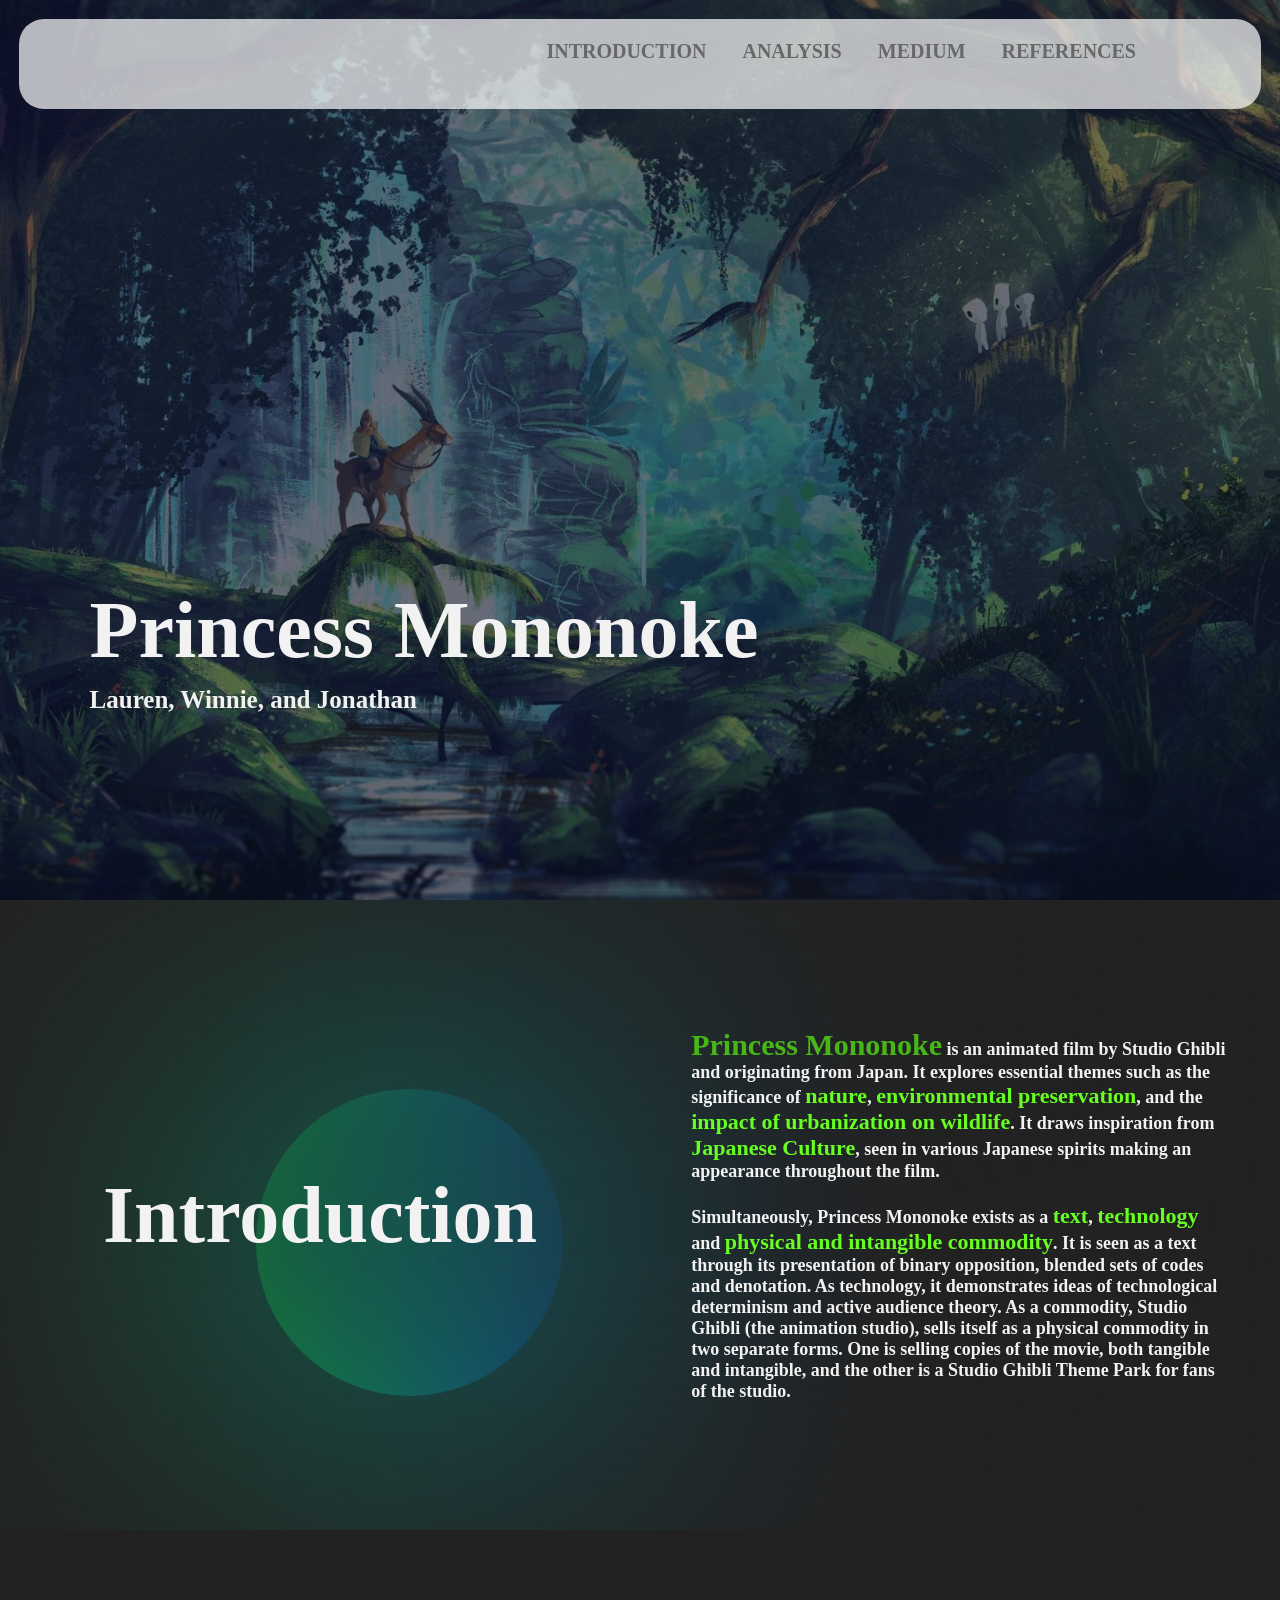
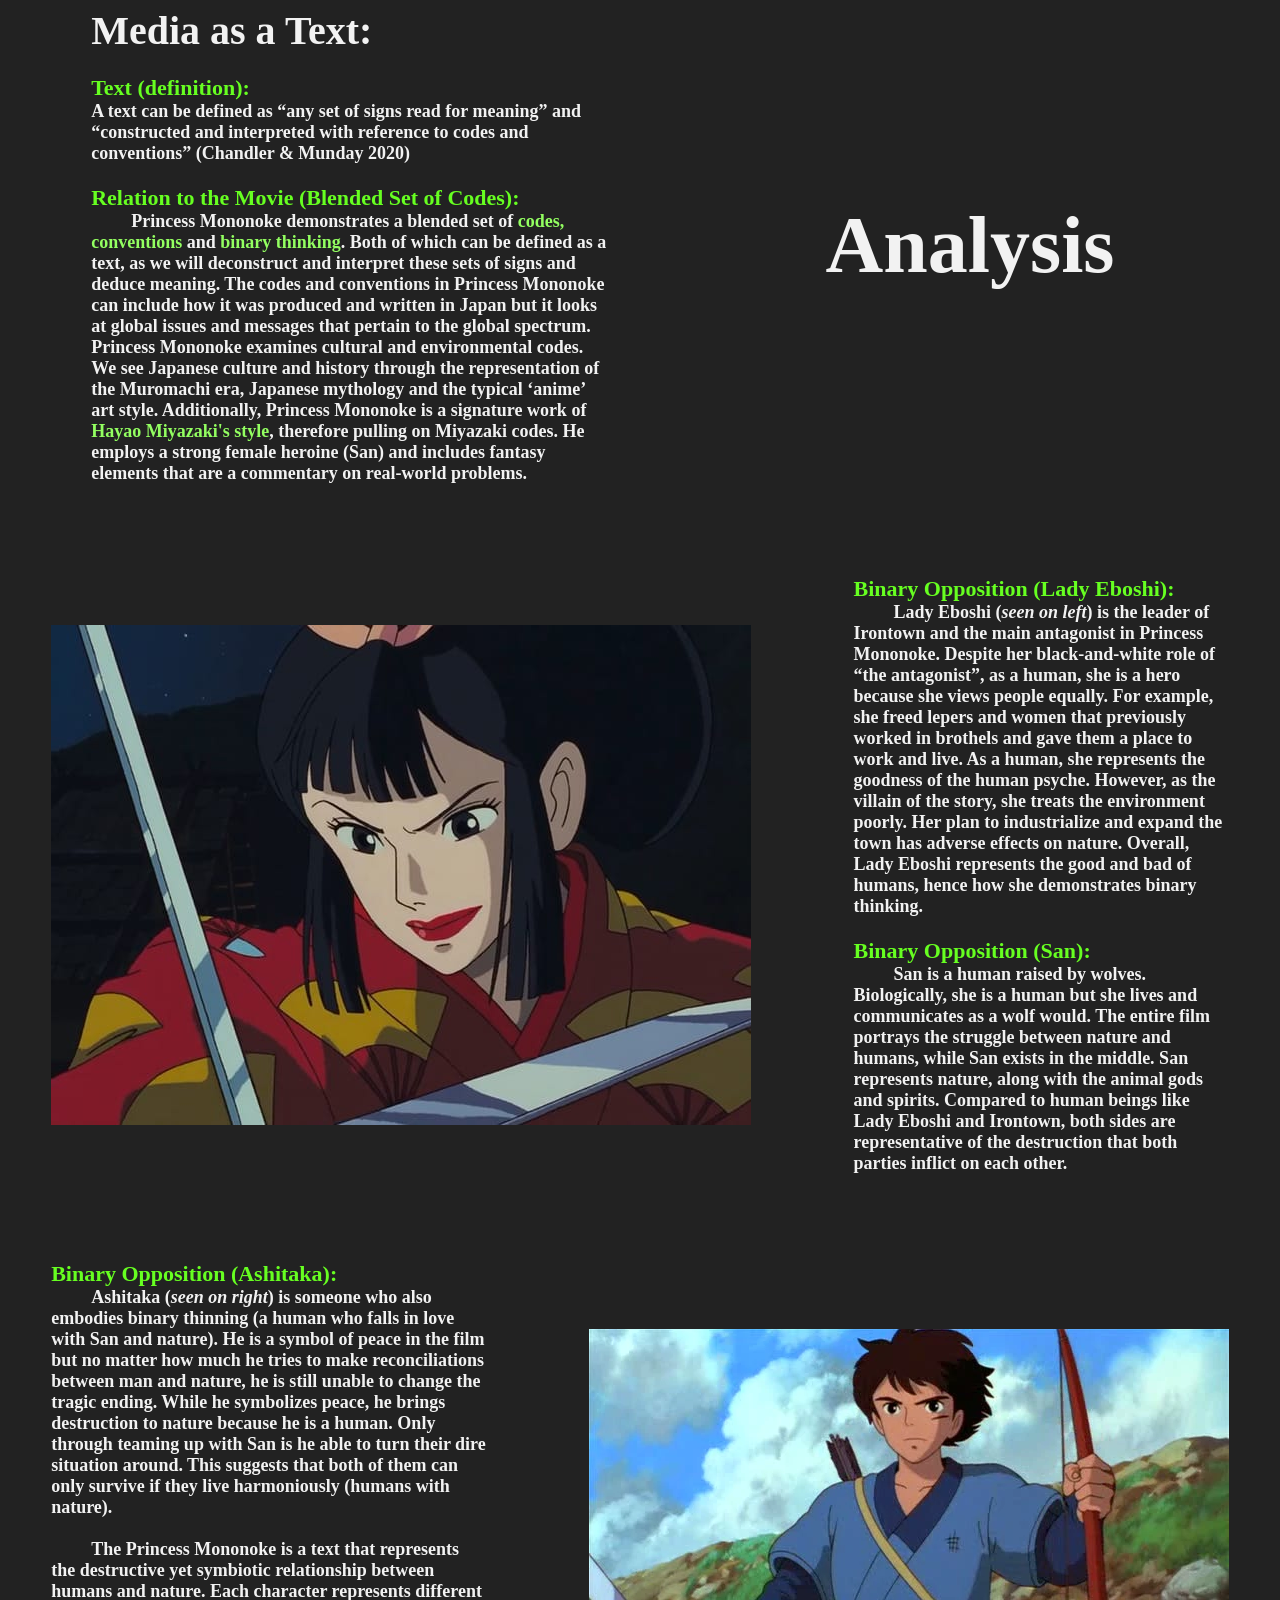
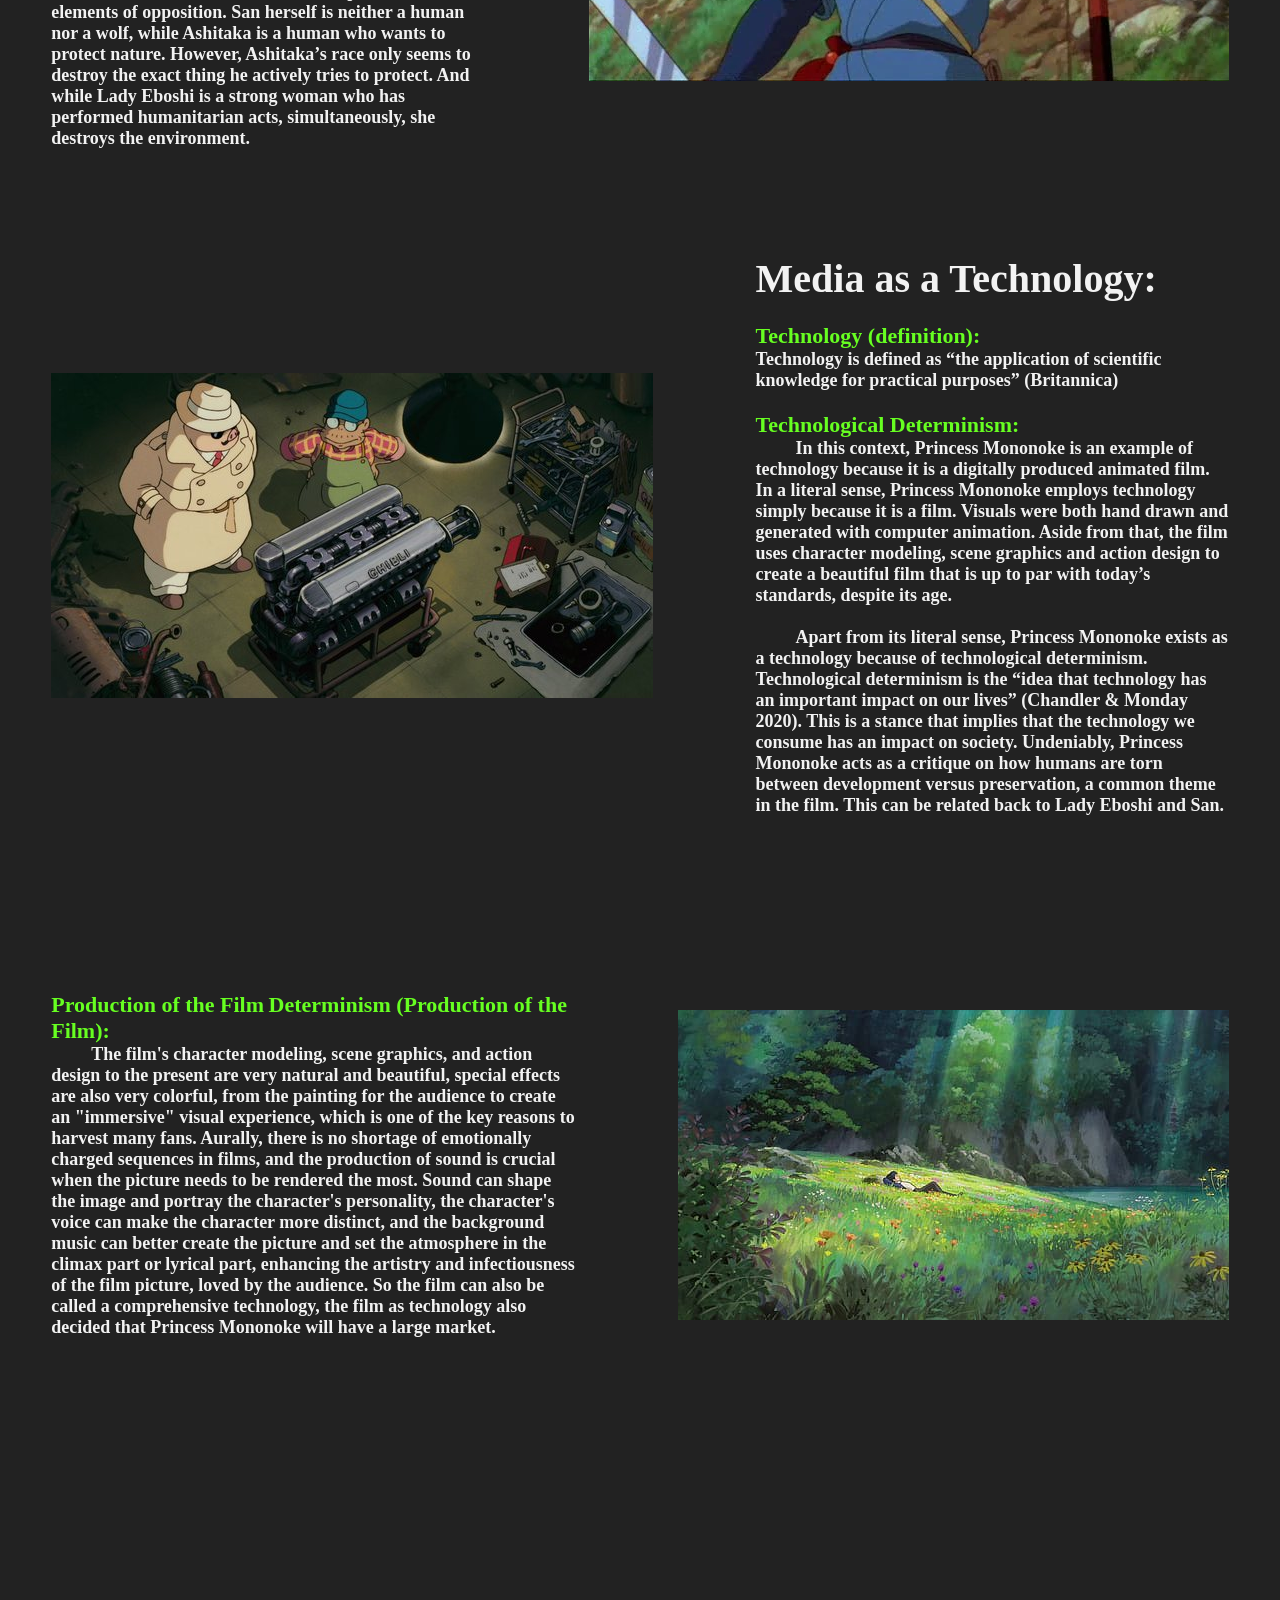
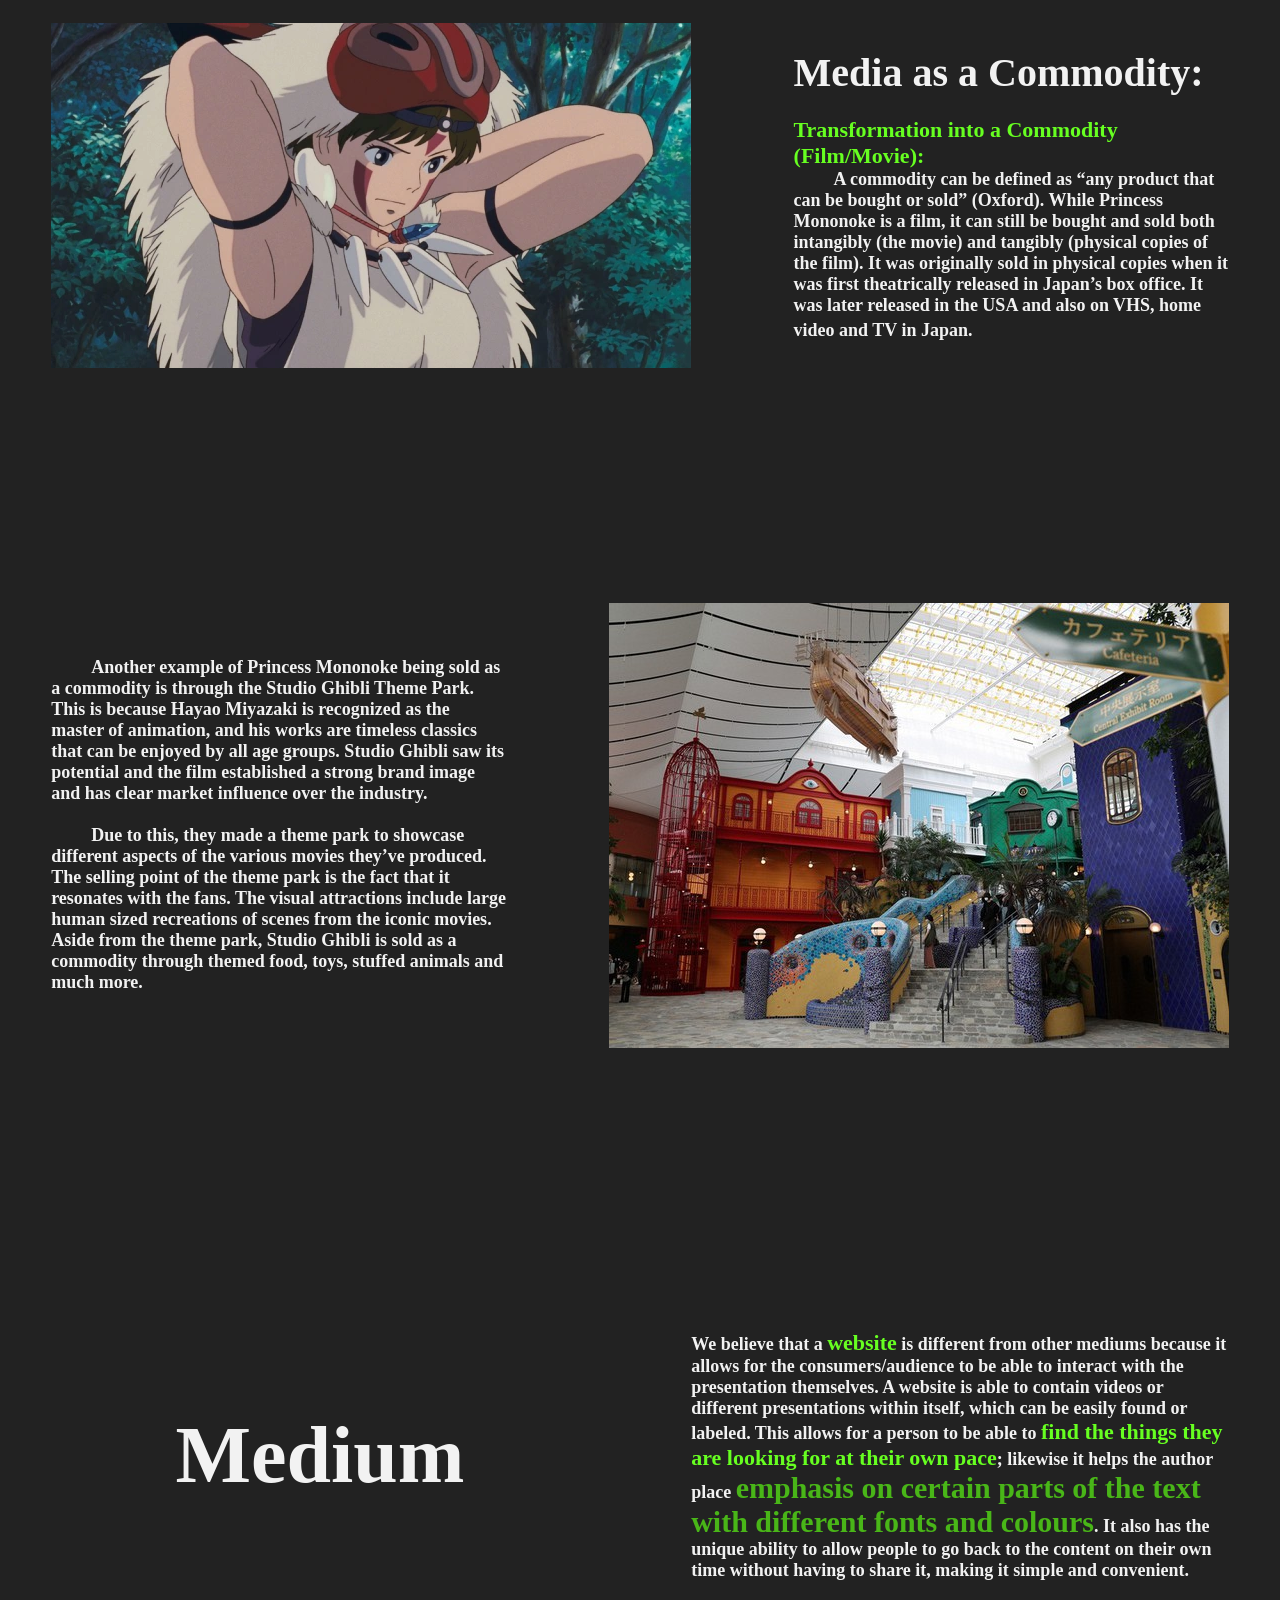
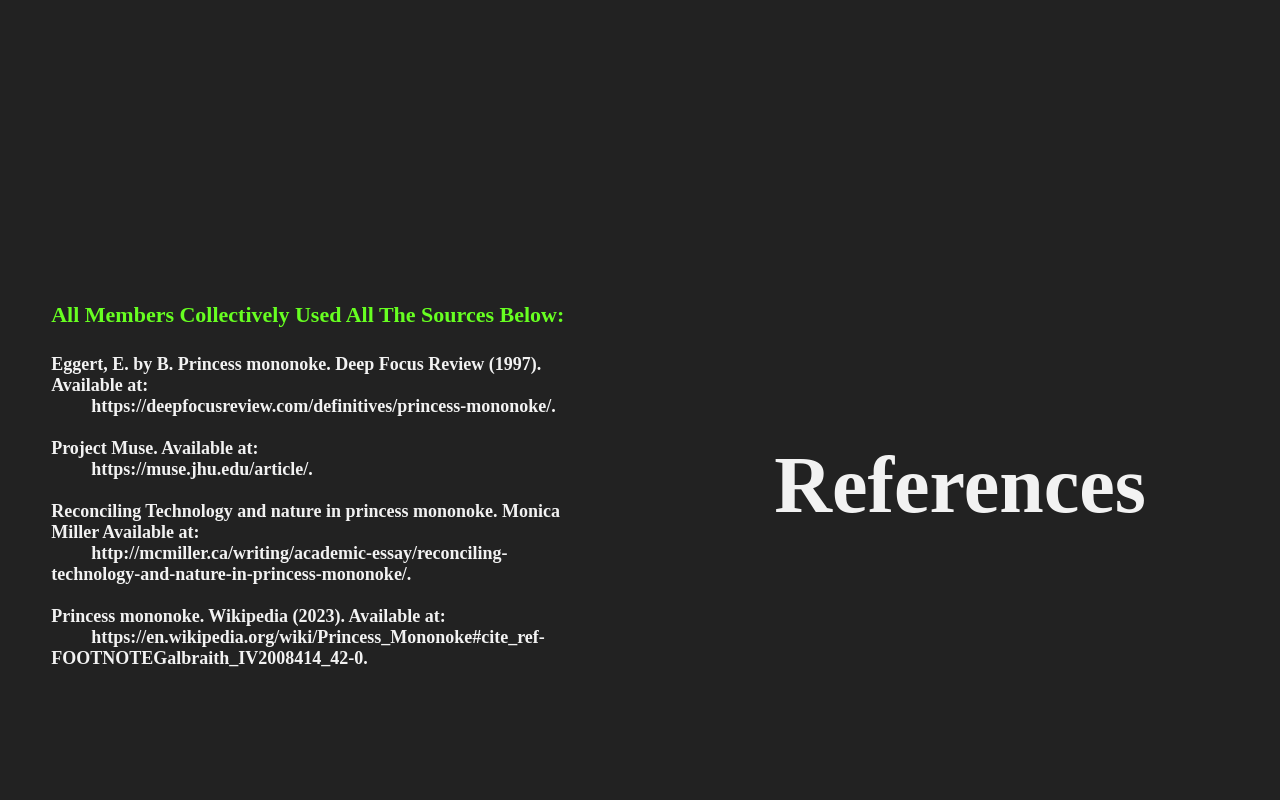
<file: index.html>
<!DOCTYPE html>
<html lang="en">
<head>
    <meta charset="UTF-8">
    <meta http-equiv="X-UA-Compatible" content="IE=edge">
    <meta name="viewport" content="width=device-width, initial-scale=1.0">
    <link rel = 'stylesheet' href = 'mit.css'>
    <title>Princess Mononoke</title>
</head>
<body>
<section class="header">
    <div class="nav-rect"></div>
    <nav>
        <div class="story-links">
            <ul>
                <li><a href = '#story'>INTRODUCTION</a></li>
                <li><a href = '#analysis'>ANALYSIS</a></li>
                <li><a href = '#medium'>MEDIUM</a></li>
                <li><a href = '#reference'>REFERENCES</a></li>
            </ul>
        </div>
    </nav>
    <div class="title">
        <h1>Princess Mononoke</h1>
        <h2>Lauren, Winnie, and Jonathan</h2>
    </div>
</section>

<section id = 'story' class="story">
    <div class="blob1"></div>
    <div class="blur"></div>
    <div class="summary">
        <h3 class = 'wow'>Introduction</h3>
        <h4 class = 'wow'><span class = 'one'>Princess Mononoke</span> is an animated film by Studio Ghibli and originating from Japan. It explores essential themes such as the significance of <span class = 'three'>nature</span>, <span class = 'three'>environmental preservation</span>, and the <span class = 'three'>impact of urbanization on wildlife</span>. It draws inspiration from <span class = 'three'>Japanese Culture</span>, seen in various Japanese spirits making an appearance throughout the film. 
            <br><br>Simultaneously, Princess Mononoke exists as a <span class = 'three'>text</span>, <span class = 'three'>technology</span> and <span class = 'three'>physical and intangible commodity</span>. It is seen as a text through its presentation of binary opposition, blended sets of codes and denotation. As technology, it demonstrates ideas of technological determinism and active audience theory. As a commodity, Studio Ghibli (the animation studio), sells itself as a physical commodity in two separate forms. One is selling copies of the movie, both tangible and intangible, and the other is a Studio Ghibli Theme Park for fans of the studio.   
    </div>
</section>
<section id = 'analysis' class="analysis1 analysis">
    <div class="summary">
        <h4 class="wow tab"><span class = 'two'>Media as a Text:</span><br><br><span class = 'three'>Text (definition):</span>
        <br>A text can be defined as “any set of signs read for meaning” and “constructed and interpreted with reference to codes and conventions” (Chandler & Munday 2020)
        <br><br><span class = 'three'>Relation to the Movie (Blended Set of Codes):</span><br>
        <span class="tab">Princess Mononoke demonstrates a blended set of <span class = 'four'>codes, conventions</span> and <span class = 'four'>binary thinking</span>. Both of which can be defined as a text, as we will deconstruct and interpret these sets of signs and deduce meaning. 
        The codes and conventions in Princess Mononoke can include how it was produced and written in Japan but it looks at global issues and messages that pertain to the global spectrum. Princess Mononoke examines cultural and environmental codes. We see Japanese culture and history through the representation of the Muromachi era, Japanese mythology and the typical ‘anime’ art style. Additionally, Princess Mononoke is a signature work of <span class="four">Hayao Miyazaki's style</span>, therefore pulling on Miyazaki codes. He employs a strong female heroine (San) and includes fantasy elements that are a commentary on real-world problems.</span>
        </h4>
        <h3 class = 'wow'>Analysis</h3>
    </div>
</section>
<section class="analysis2 analysis">
    <div class="summary">
        <img class = 'wow' src = "images/Eboshi.jpg">
        <h4 class = 'wow'>
            <span class = 'three'>Binary Opposition (Lady Eboshi):</span><br>
            <span class="tab">Lady Eboshi (<em>seen on left</em>) is the leader of Irontown and the main antagonist in Princess Mononoke. Despite her black-and-white role of “the antagonist”, as a human, she is a hero because she views people equally. For example, she freed lepers and women that previously worked in brothels and gave them a place to work and live. As a human, she represents the goodness of the human psyche. However, as the villain of the story, she treats the environment poorly. Her plan to industrialize and expand the town has adverse effects on nature. Overall, Lady Eboshi represents the good and bad of humans, hence how she demonstrates binary thinking.</span>
            <br><br><span class="three">Binary Opposition (San):</span><br>
            <span class="tab">San is a human raised by wolves. Biologically, she is a human but she lives and communicates as a wolf would. The entire film portrays the struggle between nature and humans, while San exists in the middle. San represents nature, along with the animal gods and spirits. Compared to human beings like Lady Eboshi and Irontown, both sides are representative of the destruction that both parties inflict on each other.</span>

        </h4>
    </div>
</section>
<section class="analysis3 analysis">
    <div class="summary">
        <h4 class="wow">
            <span class="three">Binary Opposition (Ashitaka):</span><br>
            <span class="tab">Ashitaka (<em>seen on right</em>) is someone who also embodies binary thinning (a human who falls in love with San and nature). He is a symbol of peace in the film but no matter how much he tries to make reconciliations between man and nature, he is still unable to change the tragic ending. While he symbolizes peace, he brings destruction to nature because he is a human. Only through teaming up with San is he able to turn their dire situation around. This suggests that both of them can only survive if they live harmoniously (humans with nature).</span>
        <br><br>
        <span class = 'tab'>The Princess Mononoke is a text that represents the destructive yet symbiotic relationship between humans and nature. Each character represents different elements of opposition. San herself is neither a human nor a wolf, while Ashitaka is a human who wants to protect nature. However, Ashitaka’s race only seems to destroy the exact thing he actively tries to protect. And while Lady Eboshi is a strong woman who has performed humanitarian acts, simultaneously, she destroys the environment.</span>
        </h4>
        <img class = 'wow' src = "images/Ashitaka.webp">
        
    </div>
</section>
<section class="analysis4 analysis">
    <div class="summary">
        <img class = 'wow' src = "images/technology.jfif">
        <h4 class = 'wow'><span class = 'two'>Media as a Technology:</span><br><br>
            <span class="three">Technology (definition):</span><br>
            Technology is defined as “the application of scientific knowledge for practical purposes” (Britannica)
            <br><br>
            <span class = 'three'>Technological Determinism:</span><br>
            <span class="tab">In this context, Princess Mononoke is an example of technology because it is a digitally produced animated film. In a literal sense, Princess Mononoke employs technology simply because it is a film. Visuals were both hand drawn and generated with computer animation. Aside from that, the film uses character modeling, scene graphics and action design to create a beautiful film that is up to par with today’s standards, despite its age.</span>
            <br><br><span class = 'tab'>Apart from its literal sense, Princess Mononoke exists as a technology because of technological determinism. Technological determinism is the “idea that technology has an important impact on our lives” (Chandler & Monday 2020). This is a stance that implies that the technology we consume has an impact on society. Undeniably, Princess Mononoke acts as a critique on how humans are torn between development versus preservation, a common theme in the film. This can be related back to Lady Eboshi and San.</span> 
        </h4>
    </div>
</section>
<section class="analysis5 analysis">
    <div class="summary"> 
        <h4 class = 'wow'>
        <span class="three">Production of the Film</span>
        <span class="three">Determinism (Production of the Film):
        <br>
        </span><span class = 'tab'>The film's character modeling, scene graphics, and action design to the present are very natural and beautiful, special effects are also very colorful, from the painting for the audience to create an "immersive" visual experience, which is one of the key reasons to harvest many fans. Aurally, there is no shortage of emotionally charged sequences in films, and the production of sound is crucial when the picture needs to be rendered the most. Sound can shape the image and portray the character's personality, the character's voice can make the character more distinct, and the background music can better create the picture and set the atmosphere in the climax part or lyrical part, enhancing the artistry and infectiousness of the film picture, loved by the audience. So the film can also be called a comprehensive technology, the film as technology also decided that Princess Mononoke will have a large market.
        </span></h4>
        <img src="images/anime-natural-light-landscape-forest-studio-ghibli-hd-wallpaper-thumb.jpg" class="wow">
    </div>
</section>
<section class="analysis6 analysis">
    <div class="summary">
        <img src="images/MH-3.webp" alt="" class="wow">
        <h4 class = 'wow'><span class="two">Media as a Commodity:</span>
            <br><br>
            <span class="three">Transformation into a Commodity (Film/Movie):
            </span><br>
            <span class="tab">A commodity can be defined as “any product that can be bought or sold” (Oxford). While Princess Mononoke is a film, it can still be bought and sold both intangibly (the movie) and tangibly (physical copies of the film). It was originally sold in physical copies when it was first theatrically released in Japan’s box office. It was later released in the USA and also on VHS, home video and TV in Japan.</span>

            <span class="three"></span>
        </h4>
    </div>
</section>
<section class= "medium analysis">
    <div class="summary">
        
        <h4 class = 'wow'><span class="tab">Another example of Princess Mononoke being sold as a commodity is through the Studio Ghibli Theme Park. This is because Hayao Miyazaki is recognized as the master of animation, and his works are timeless classics that can be enjoyed by all age groups. Studio Ghibli saw its potential and the film established a strong brand image and has clear market influence over the industry. </span>
            <br><br>
            <span class="tab">Due to this, they made a theme park to showcase different aspects of the various movies they’ve produced. The selling point of the theme park is the fact that it resonates with the fans. The visual attractions include large human sized recreations of scenes from the iconic movies. Aside from the theme park, Studio Ghibli is sold as a commodity through themed food, toys, stuffed animals and much more. </span>
            </h4>
        <img src="images/third.jpg" alt="" class="wow">
    </div>
</section>
<section  id = 'medium' class="reaWebsite analysis">
    <div class="summary">
        <h3 class = 'wow'>Medium</h3>
        <h4 class = 'wow'>We believe that a <span class="three">website</span> is different from other mediums because it allows for the consumers/audience to be able to interact with the presentation themselves. A website is able to contain videos or different presentations within itself, which can be easily found or labeled. This allows for a person to be able to <span class="three">
            find the things they are looking for at their own pace</span>; likewise it helps the author place <span class="one">emphasis on certain parts of the text with different fonts and colours</span>. It also has the unique ability to allow people to go back to the content on their own time without having to share it, making it simple and convenient.
        </h4>
    </div>
</section>
<section class="reaWebsite analysis" id = 'reference'>
    <div class="summary">
        <h4 class = 'wow'><span class="three">All Members Collectively Used All The Sources Below:<br><br></span>Eggert, E. by B. Princess mononoke. Deep Focus Review (1997). Available at: 
            <br><span class = 'tab'>https://deepfocusreview.com/definitives/princess-mononoke/. </span>
            <br><br>Project Muse. Available at:
            <br><span class="tab">https://muse.jhu.edu/article/. </span>
            <br><br>Reconciling Technology and nature in princess mononoke. Monica Miller Available at: 
            <br><span class="tab">http://mcmiller.ca/writing/academic-essay/reconciling-technology-and-nature-in-princess-mononoke/. </span>
            <br><br>Princess mononoke. Wikipedia (2023). Available at: 
            <br><span class="tab">https://en.wikipedia.org/wiki/Princess_Mononoke#cite_ref-FOOTNOTEGalbraith_IV2008414_42-0. </span>
        </h4>
        <h3 class = 'wow'>References</h3>
    </div>
</section>
</body>
</html>
</file>
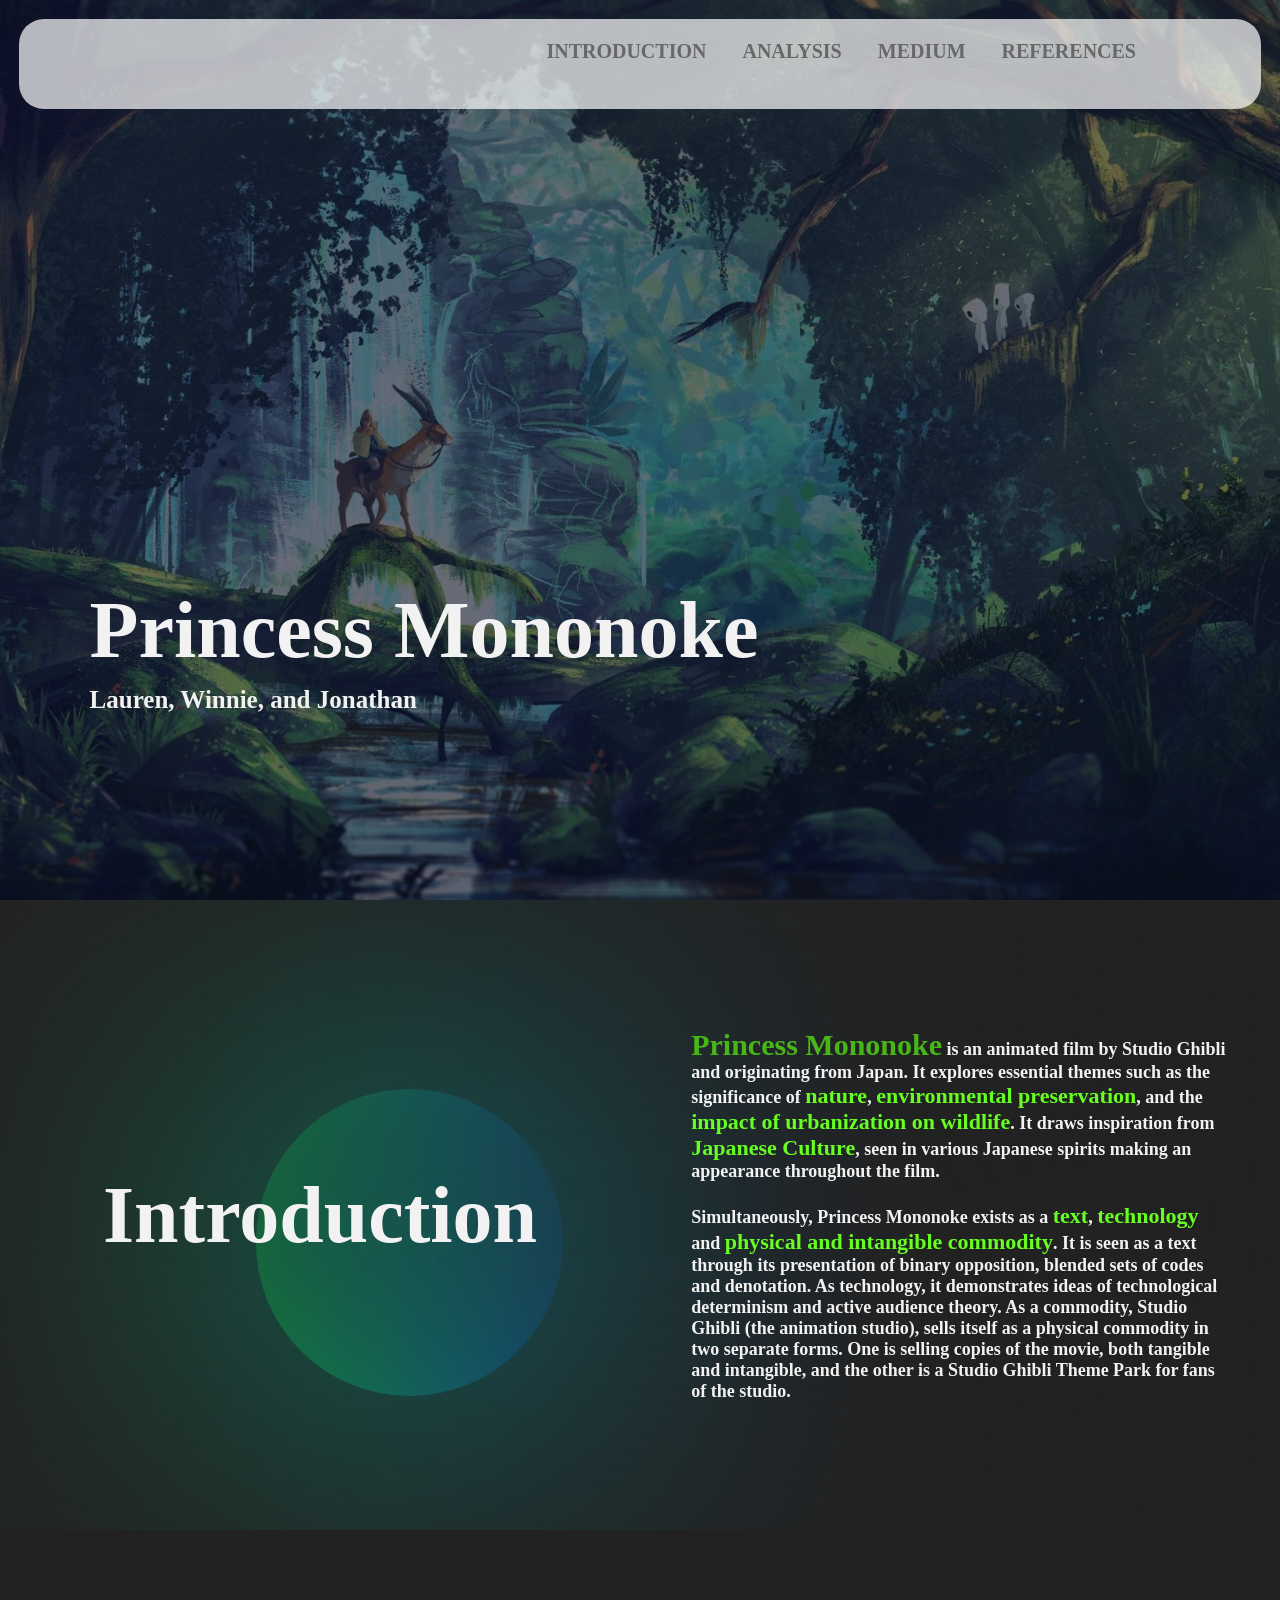
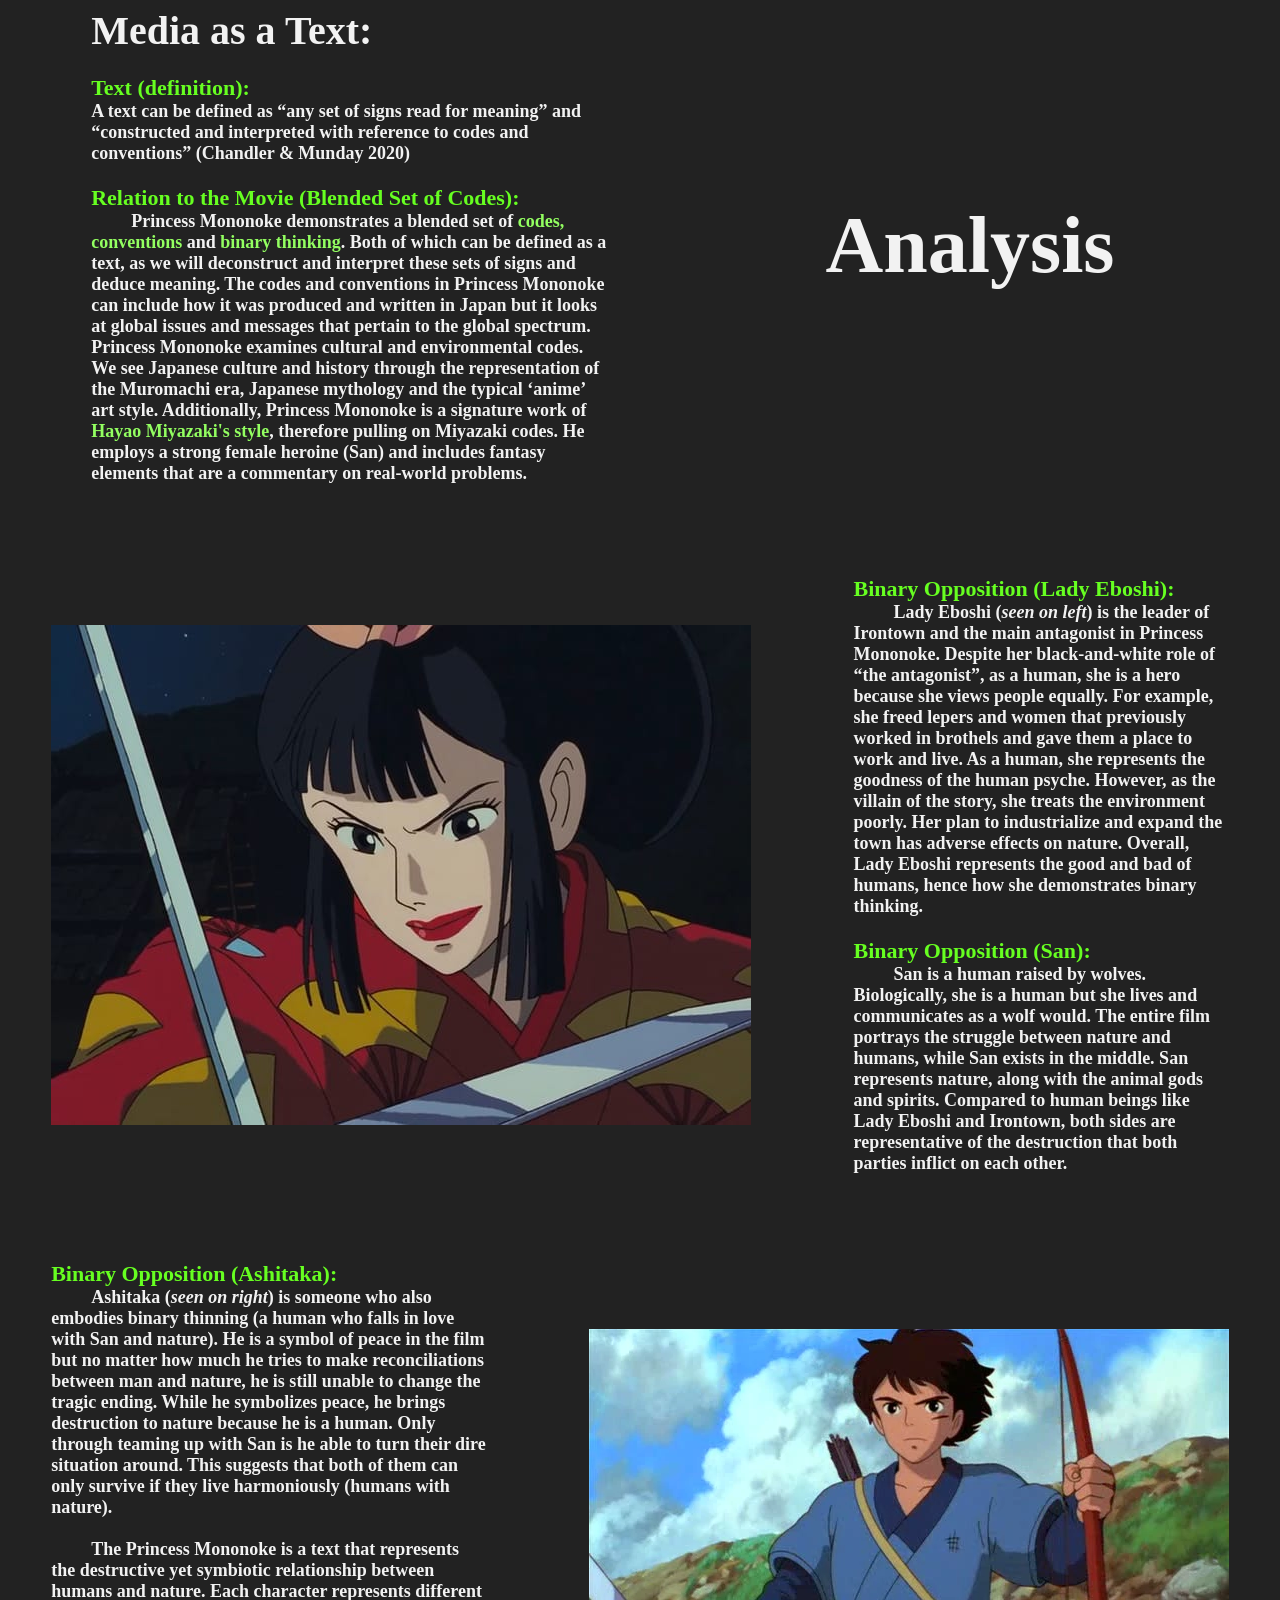
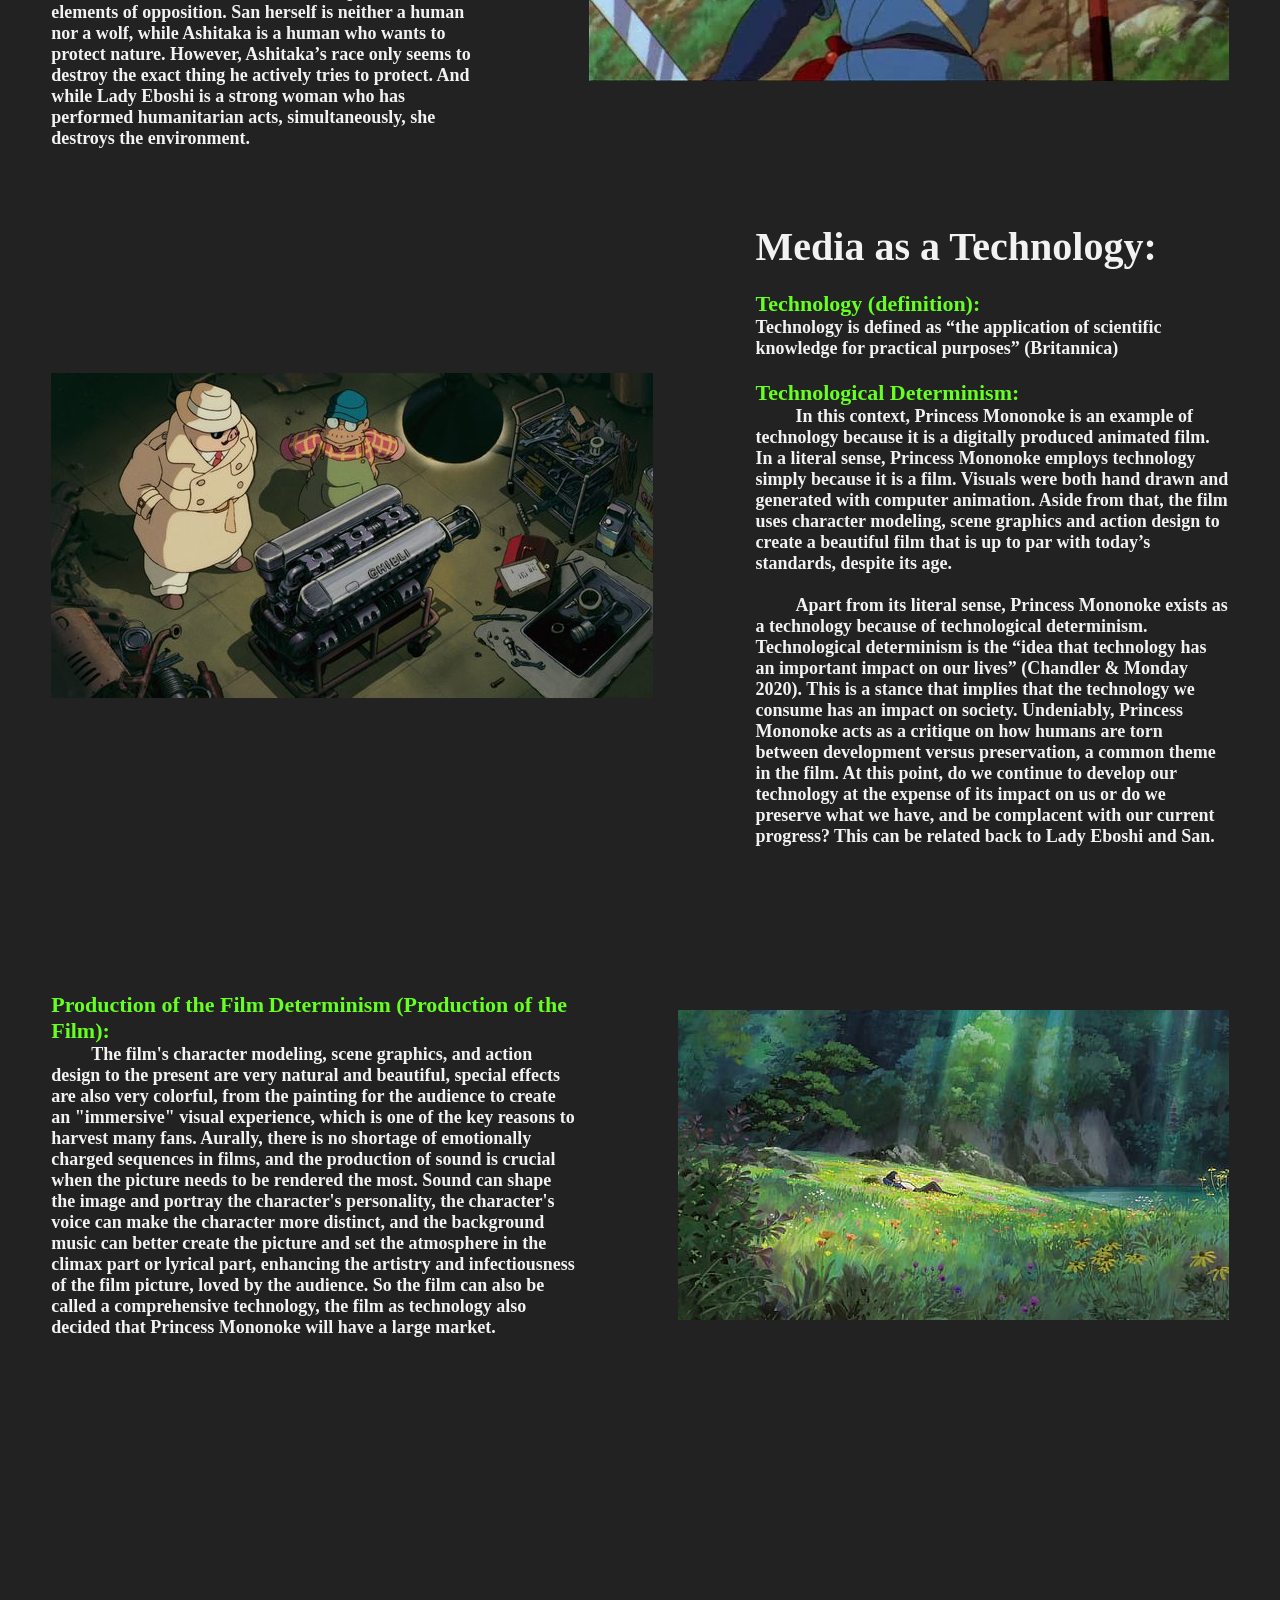
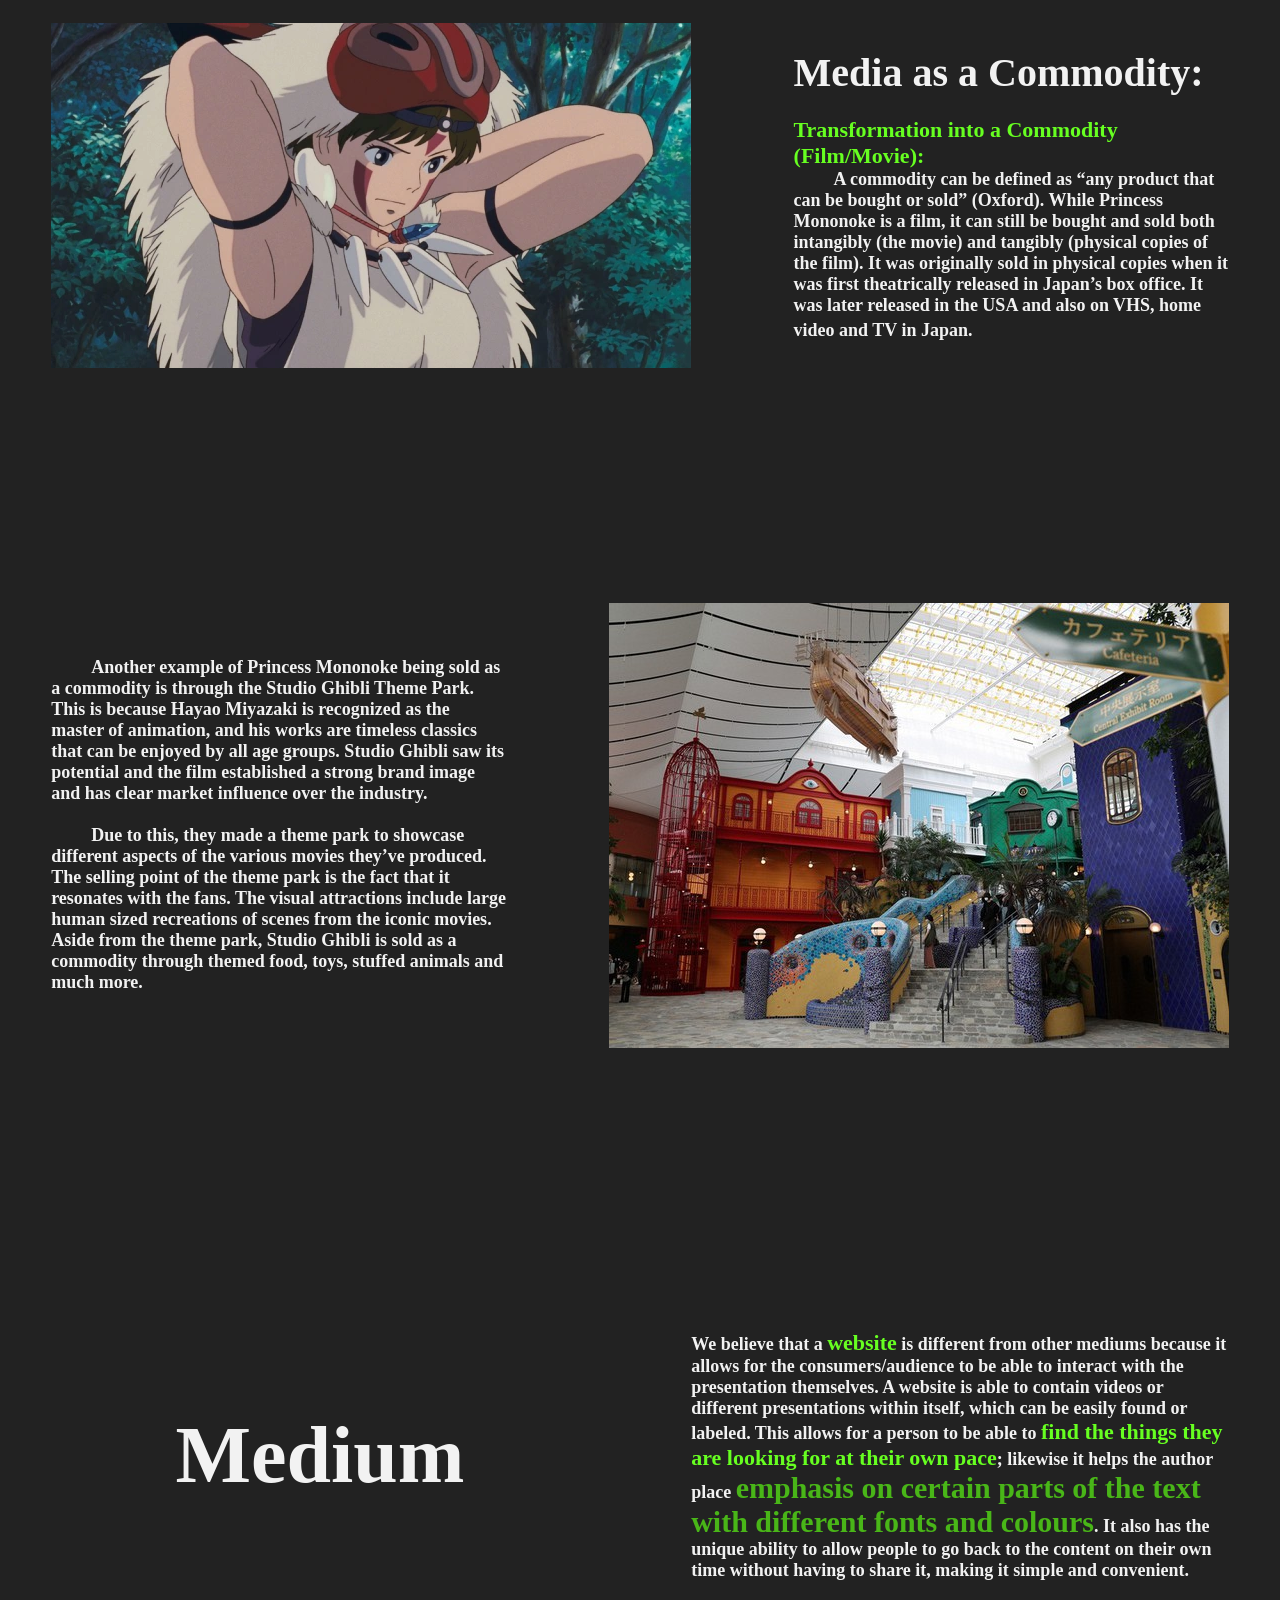
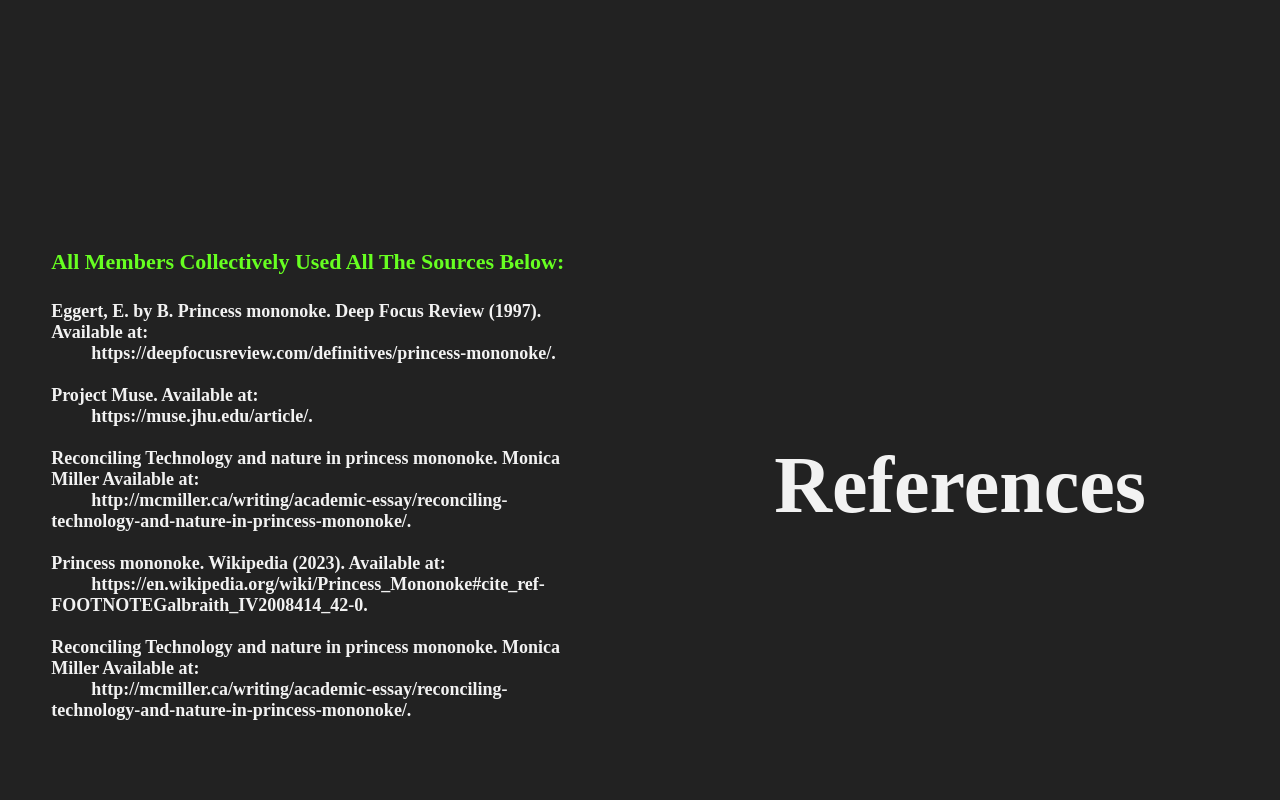
<file: mit.html>
<!DOCTYPE html>
<html lang="en">
<head>
    <meta charset="UTF-8">
    <meta http-equiv="X-UA-Compatible" content="IE=edge">
    <meta name="viewport" content="width=device-width, initial-scale=1.0">
    <link rel = 'stylesheet' href = 'mit.css'>
    <title>Princess Mononoke</title>
</head>
<body>
<section class="header">
    <div class="nav-rect"></div>
    <nav>
        <div class="story-links">
            <ul>
                <li><a href = '#story'>INTRODUCTION</a></li>
                <li><a href = '#analysis'>ANALYSIS</a></li>
                <li><a href = '#medium'>MEDIUM</a></li>
                <li><a href = '#reference'>REFERENCES</a></li>
            </ul>
        </div>
    </nav>
    <div class="title">
        <h1>Princess Mononoke</h1>
        <h2>Lauren, Winnie, and Jonathan</h2>
    </div>
</section>

<section id = 'story' class="story">
    <div class="blob1"></div>
    <div class="blur"></div>
    <div class="summary">
        <h3 class = 'wow'>Introduction</h3>
        <h4 class = 'wow'><span class = 'one'>Princess Mononoke</span> is an animated film by Studio Ghibli and originating from Japan. It explores essential themes such as the significance of <span class = 'three'>nature</span>, <span class = 'three'>environmental preservation</span>, and the <span class = 'three'>impact of urbanization on wildlife</span>. It draws inspiration from <span class = 'three'>Japanese Culture</span>, seen in various Japanese spirits making an appearance throughout the film. 
            <br><br>Simultaneously, Princess Mononoke exists as a <span class = 'three'>text</span>, <span class = 'three'>technology</span> and <span class = 'three'>physical and intangible commodity</span>. It is seen as a text through its presentation of binary opposition, blended sets of codes and denotation. As technology, it demonstrates ideas of technological determinism and active audience theory. As a commodity, Studio Ghibli (the animation studio), sells itself as a physical commodity in two separate forms. One is selling copies of the movie, both tangible and intangible, and the other is a Studio Ghibli Theme Park for fans of the studio.   
    </div>
</section>
<section id = 'analysis' class="analysis1 analysis">
    <div class="summary">
        <h4 class="wow tab"><span class = 'two'>Media as a Text:</span><br><br><span class = 'three'>Text (definition):</span>
        <br>A text can be defined as “any set of signs read for meaning” and “constructed and interpreted with reference to codes and conventions” (Chandler & Munday 2020)
        <br><br><span class = 'three'>Relation to the Movie (Blended Set of Codes):</span><br>
        <span class="tab">Princess Mononoke demonstrates a blended set of <span class = 'four'>codes, conventions</span> and <span class = 'four'>binary thinking</span>. Both of which can be defined as a text, as we will deconstruct and interpret these sets of signs and deduce meaning. 
        The codes and conventions in Princess Mononoke can include how it was produced and written in Japan but it looks at global issues and messages that pertain to the global spectrum. Princess Mononoke examines cultural and environmental codes. We see Japanese culture and history through the representation of the Muromachi era, Japanese mythology and the typical ‘anime’ art style. Additionally, Princess Mononoke is a signature work of <span class="four">Hayao Miyazaki's style</span>, therefore pulling on Miyazaki codes. He employs a strong female heroine (San) and includes fantasy elements that are a commentary on real-world problems.</span>
        </h4>
        <h3 class = 'wow'>Analysis</h3>
    </div>
</section>
<section class="analysis2 analysis">
    <div class="summary">
        <img class = 'wow' src = "images/Eboshi.jpg">
        <h4 class = 'wow'>
            <span class = 'three'>Binary Opposition (Lady Eboshi):</span><br>
            <span class="tab">Lady Eboshi (<em>seen on left</em>) is the leader of Irontown and the main antagonist in Princess Mononoke. Despite her black-and-white role of “the antagonist”, as a human, she is a hero because she views people equally. For example, she freed lepers and women that previously worked in brothels and gave them a place to work and live. As a human, she represents the goodness of the human psyche. However, as the villain of the story, she treats the environment poorly. Her plan to industrialize and expand the town has adverse effects on nature. Overall, Lady Eboshi represents the good and bad of humans, hence how she demonstrates binary thinking.</span>
            <br><br><span class="three">Binary Opposition (San):</span><br>
            <span class="tab">San is a human raised by wolves. Biologically, she is a human but she lives and communicates as a wolf would. The entire film portrays the struggle between nature and humans, while San exists in the middle. San represents nature, along with the animal gods and spirits. Compared to human beings like Lady Eboshi and Irontown, both sides are representative of the destruction that both parties inflict on each other.</span>

        </h4>
    </div>
</section>
<section class="analysis3 analysis">
    <div class="summary">
        <h4 class="wow">
            <span class="three">Binary Opposition (Ashitaka):</span><br>
            <span class="tab">Ashitaka (<em>seen on right</em>) is someone who also embodies binary thinning (a human who falls in love with San and nature). He is a symbol of peace in the film but no matter how much he tries to make reconciliations between man and nature, he is still unable to change the tragic ending. While he symbolizes peace, he brings destruction to nature because he is a human. Only through teaming up with San is he able to turn their dire situation around. This suggests that both of them can only survive if they live harmoniously (humans with nature).</span>
        <br><br>
        <span class = 'tab'>The Princess Mononoke is a text that represents the destructive yet symbiotic relationship between humans and nature. Each character represents different elements of opposition. San herself is neither a human nor a wolf, while Ashitaka is a human who wants to protect nature. However, Ashitaka’s race only seems to destroy the exact thing he actively tries to protect. And while Lady Eboshi is a strong woman who has performed humanitarian acts, simultaneously, she destroys the environment.</span>
        </h4>
        <img class = 'wow' src = "images/Ashitaka.webp">
        
    </div>
</section>
<section class="analysis4 analysis">
    <div class="summary">
        <img class = 'wow' src = "images/technology.jfif">
        <h4 class = 'wow'><span class = 'two'>Media as a Technology:</span><br><br>
            <span class="three">Technology (definition):</span><br>
            Technology is defined as “the application of scientific knowledge for practical purposes” (Britannica)
            <br><br>
            <span class = 'three'>Technological Determinism:</span><br>
            <span class="tab">In this context, Princess Mononoke is an example of technology because it is a digitally produced animated film. In a literal sense, Princess Mononoke employs technology simply because it is a film. Visuals were both hand drawn and generated with computer animation. Aside from that, the film uses character modeling, scene graphics and action design to create a beautiful film that is up to par with today’s standards, despite its age.</span>
            <br><br><span class = 'tab'>Apart from its literal sense, Princess Mononoke exists as a technology because of technological determinism. Technological determinism is the “idea that technology has an important impact on our lives” (Chandler & Monday 2020). This is a stance that implies that the technology we consume has an impact on society. Undeniably, Princess Mononoke acts as a critique on how humans are torn between development versus preservation, a common theme in the film. At this point, do we continue to develop our technology at the expense of its impact on us or do we preserve what we have, and be complacent with our current progress? This can be related back to Lady Eboshi and San.</span> 
        </h4>
    </div>
</section>
<section class="analysis5 analysis">
    <div class="summary"> 
        <h4 class = 'wow'>
        <span class="three">Production of the Film</span>
        <span class="three">Determinism (Production of the Film):
        <br>
        </span><span class = 'tab'>The film's character modeling, scene graphics, and action design to the present are very natural and beautiful, special effects are also very colorful, from the painting for the audience to create an "immersive" visual experience, which is one of the key reasons to harvest many fans. Aurally, there is no shortage of emotionally charged sequences in films, and the production of sound is crucial when the picture needs to be rendered the most. Sound can shape the image and portray the character's personality, the character's voice can make the character more distinct, and the background music can better create the picture and set the atmosphere in the climax part or lyrical part, enhancing the artistry and infectiousness of the film picture, loved by the audience. So the film can also be called a comprehensive technology, the film as technology also decided that Princess Mononoke will have a large market.
        </span></h4>
        <img src="images/anime-natural-light-landscape-forest-studio-ghibli-hd-wallpaper-thumb.jpg" class="wow">
    </div>
</section>
<section class="analysis6 analysis">
    <div class="summary">
        <img src="images/MH-3.webp" alt="" class="wow">
        <h4 class = 'wow'><span class="two">Media as a Commodity:</span>
            <br><br>
            <span class="three">Transformation into a Commodity (Film/Movie):
            </span><br>
            <span class="tab">A commodity can be defined as “any product that can be bought or sold” (Oxford). While Princess Mononoke is a film, it can still be bought and sold both intangibly (the movie) and tangibly (physical copies of the film). It was originally sold in physical copies when it was first theatrically released in Japan’s box office. It was later released in the USA and also on VHS, home video and TV in Japan.</span>

            <span class="three"></span>
        </h4>
    </div>
</section>
<section class= "medium analysis">
    <div class="summary">
        
        <h4 class = 'wow'><span class="tab">Another example of Princess Mononoke being sold as a commodity is through the Studio Ghibli Theme Park. This is because Hayao Miyazaki is recognized as the master of animation, and his works are timeless classics that can be enjoyed by all age groups. Studio Ghibli saw its potential and the film established a strong brand image and has clear market influence over the industry. </span>
            <br><br>
            <span class="tab">Due to this, they made a theme park to showcase different aspects of the various movies they’ve produced. The selling point of the theme park is the fact that it resonates with the fans. The visual attractions include large human sized recreations of scenes from the iconic movies. Aside from the theme park, Studio Ghibli is sold as a commodity through themed food, toys, stuffed animals and much more. </span>
            </h4>
        <img src="images/third.jpg" alt="" class="wow">
    </div>
</section>
<section  id = 'medium' class="reaWebsite analysis">
    <div class="summary">
        <h3 class = 'wow'>Medium</h3>
        <h4 class = 'wow'>We believe that a <span class="three">website</span> is different from other mediums because it allows for the consumers/audience to be able to interact with the presentation themselves. A website is able to contain videos or different presentations within itself, which can be easily found or labeled. This allows for a person to be able to <span class="three">
            find the things they are looking for at their own pace</span>; likewise it helps the author place <span class="one">emphasis on certain parts of the text with different fonts and colours</span>. It also has the unique ability to allow people to go back to the content on their own time without having to share it, making it simple and convenient.
        </h4>
    </div>
</section>
<section class="reaWebsite analysis" id = 'reference'>
    <div class="summary">
        <h4 class = 'wow'><span class="three">All Members Collectively Used All The Sources Below:<br><br></span>Eggert, E. by B. Princess mononoke. Deep Focus Review (1997). Available at: 
            <br><span class = 'tab'>https://deepfocusreview.com/definitives/princess-mononoke/. </span>
            <br><br>Project Muse. Available at:
            <br><span class="tab">https://muse.jhu.edu/article/. </span>
            <br><br>Reconciling Technology and nature in princess mononoke. Monica Miller Available at: 
            <br><span class="tab">http://mcmiller.ca/writing/academic-essay/reconciling-technology-and-nature-in-princess-mononoke/. </span>
            <br><br>Princess mononoke. Wikipedia (2023). Available at: 
            <br><span class="tab">https://en.wikipedia.org/wiki/Princess_Mononoke#cite_ref-FOOTNOTEGalbraith_IV2008414_42-0. </span>
            <br><br>Reconciling Technology and nature in princess mononoke. Monica Miller Available at: 
            <br><span class="tab">http://mcmiller.ca/writing/academic-essay/reconciling-technology-and-nature-in-princess-mononoke/. </span>
            </h4>
        <h3 class = 'wow'>References</h3>
    </div>
</section>
</body>
</html>
</file>
<file: mit.css>
*{
    padding: 0;
    margin:0;
}
html::-webkit-scrollbar {
    width: 0.5vw;
}
html::-webkit-scrollbar-thumb {
    background-color:rgba(255, 255, 255, 0.3);
    border-radius: 10px;
}
html::-webkit-scrollbar-track {
    background-color: black;
}
.header{
    min-height: 100vh;
    width: 100%;
    background-image: linear-gradient(rgba(4,9,30,0.6),rgba(4,9,30,0.6)),url(images/1086016.jpg);
    background-position: center;
    background-size: cover;
    position: relative;
}
.nav-rect{
    border-radius: 25px;
    width: 97%;
    height: 10vh;
    background-color: rgba(255, 255, 255, 0.7);
    position: fixed;
    margin: 1.5%;
    z-index: 1;
    animation: nav-load 1000ms ease-in;  
}

nav {
    width: 100%;
    position: fixed;
    opacity: 1;
    align-items: center;
    z-index: 1;
    justify-content: space-between;
    animation: nav-load 1000ms ease-in;
}
.story-links{
    flex: 1;
    text-align: right;
    padding: 2.5% 10%;
}
.story-links ul li{
    padding: 8px 16px;
    display: inline-block;
    cursor: pointer;
}
.story-links ul li a{
    color: #686868;
    text-decoration: none;
    font-size: 20px;
    font-weight: bold;
}
.story{
    height: 70vh;
    width: 100%;
    background-color: #222222;
    position: relative;
    z-index: -2;
    overflow: hidden;
    margin: 0rem; 
}
.title {
    width: 90%;
    position: absolute;
    color: #f2f2f2;
    top: 65%;
    left: 7%;
    text-align: left;
}

.title h1{
    font-size: 80px;
    font-weight: bold;
}
.two {
    font-size: 40px;
    font-weight: bold;
}

.title h2{
    font-size: 25px;
    margin: 10px 0 40px;
}

.summary {
    display: flex;
    justify-content: space-between;
    color: #f2f2f2;
    min-height: 100%;
    align-items: center;
}
.wow{
    width: 100%;
    padding: 0% 4%;
}

h3{
    font-size: 80px;
    font-weight: bold;
    text-align: center;
}

h4 {
    font-size: 18px;
    text-align: left;
}

.blob1 {
    background-color: white;
    height: 24vmax;
    aspect-ratio: 1;
    position: absolute;
    left: 20%;
    top: 30%;
    border-radius: 50%;
    background: linear-gradient(to right, rgb(0, 255, 55), rgb(0, 85, 255));
    animation: rotate 5s infinite;
    opacity: 1;
    z-index: -2;
}

.one {
    color: #49B618;
    font-size: 30px;
    font-weight: bold;
}
.three {
    color: #67ff21;
    font-size: 22px;
    font-weight: bold;
}
.four {
    color: #93ff61;
    font-size: 18px;
    font-weight: bold;
}
.blur {
    height: 100%;
    width: 100%;
    position: absolute;
    z-index: -1;
    backdrop-filter: blur(12vmax);
}

.analysis {
    height: 70vh;
    width: 100%;
    background-color: #222222;
}
.tab {
    margin-left: 40px;
}
.tab2 {
    margin-left: 80px;
}

@keyframes nav-load {
    0% {
        transform: translateY(-100%);
    }

    100% {
        transform: translateY(0);
    }
}

@keyframes rotate {
    from { 
        rotate: 0deg;
     }

     50% {
        scale: 1 1.5;
     }

     to {
        rotate: 360deg;
     }
}
</file>
